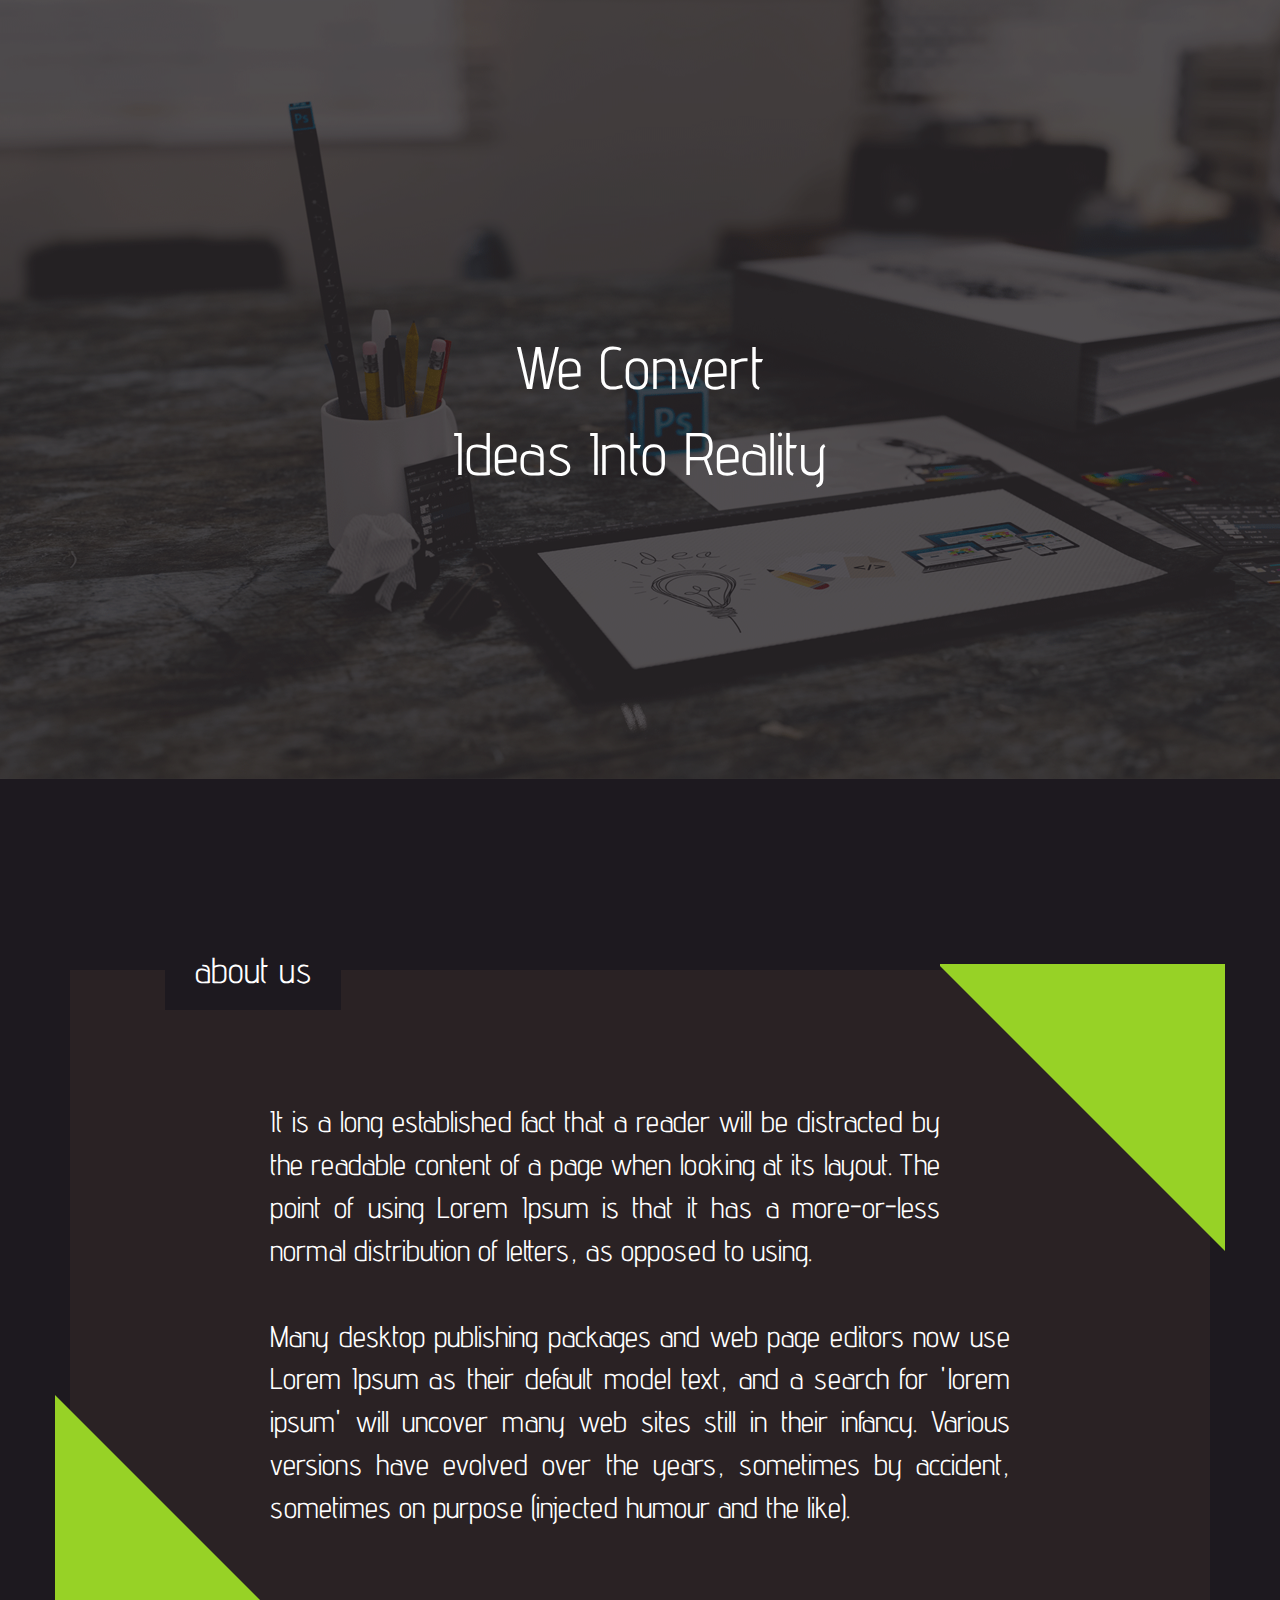
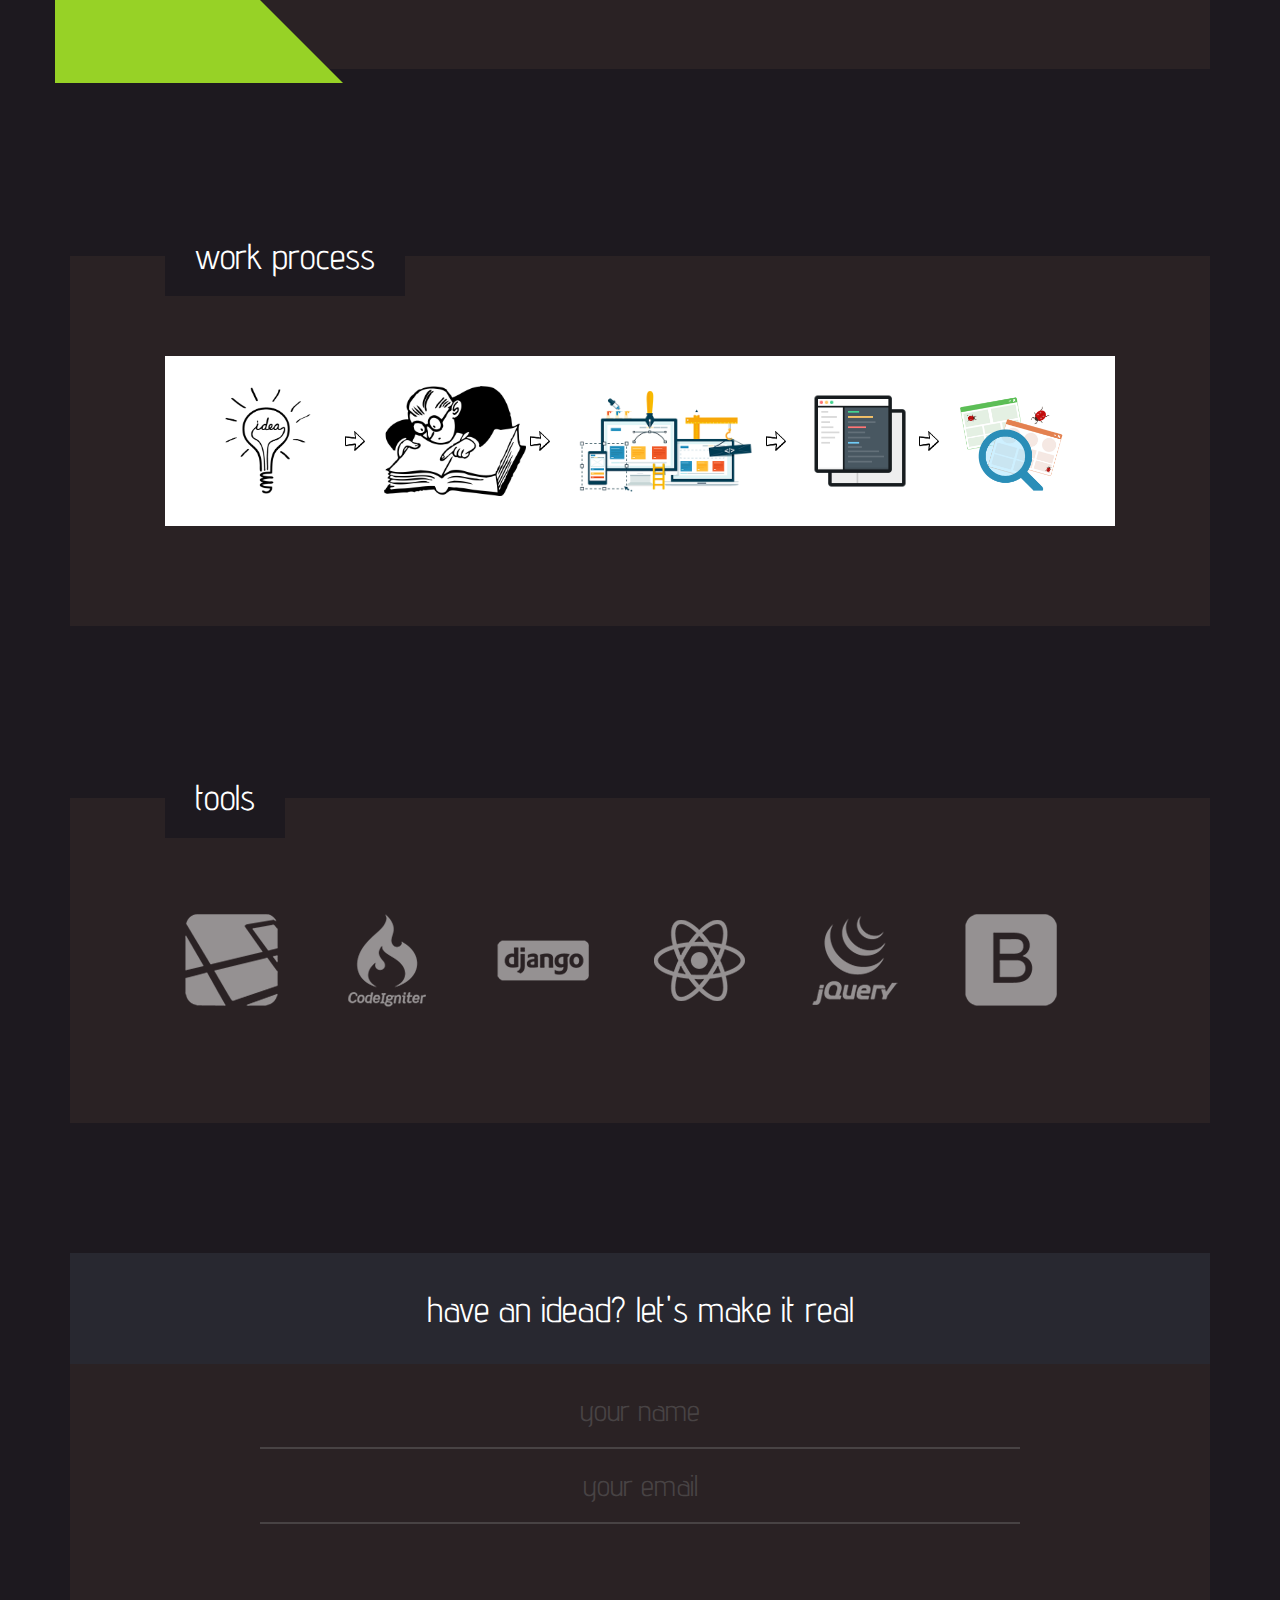
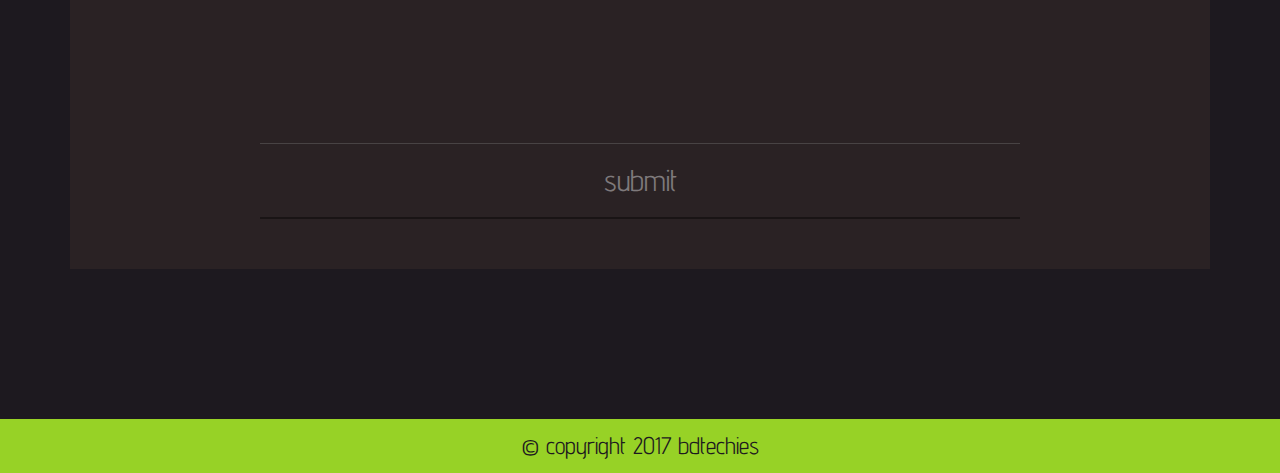
<file: index.html>
<html>
    <head>
        
  <meta charset="UTF-8">
        <title>
        </title>
        <link rel="stylesheet" href="https://necolas.github.io/normalize.css/6.0.0/normalize.css">
        <link rel="stylesheet" href="css/bootstrap.min.css">
         <link rel="stylesheet" href="css/style.css">
        <script
			  src="https://code.jquery.com/jquery-3.2.1.min.js" >
                   </script>
                   
    </head>
    <body>
        <div class="body">
            <div class="bdt-container">
                 <div class="body-section-01">
                     <div class="center">
                     <div class="text">
                        We Convert<br>Ideas Into Reality  
                     </div>
                     </div>     
                </div>
                
                <div class="body-section-02">
                    <div class="container">
                        <div class="sectn-ttl"> 
                            about us
                        </div>
                        <div class="grnupr">
                            <img src="images/grnupr.png" >
                        </div>
                        <div class="text">
                            It is a long established fact that a reader will be distracted by the readable content of a page when looking at its layout. The point of using Lorem Ipsum is that it has a more-or-less normal distribution of letters, as opposed to using.<br/><br/>

Many desktop publishing packages and web page editors now use Lorem Ipsum as their default model text, and a search for 'lorem ipsum' will uncover many web sites still in their infancy. Various versions have evolved over the years, sometimes by accident, sometimes on purpose (injected humour and the like).


                        </div>
                        <div class="grnlower">
                            <img src="images/grnlower.png" >
                        </div>
                    </div>    
                </div>
                
                <div class="body-section-03">
                    <div class="container">
                        <div class="sectn-ttl"> 
                            work process
                        </div>
                        <div class="process-container">
                            <div class="process-list">
                                <img src="images/02_resource_idea.png" class="img">
                                <img src="images/02_resource_arrow.png" class="arrow">
                                <img src="images/02_resource_research.png" class="img">
                                <img src="images/02_resource_arrow.png" class="arrow">
                                <img src="images/02_resource_webdesign.png" class="img">
                                <img src="images/02_resource_arrow.png" class="arrow">
                                <img src="images/02_resource_coding.png" class="img">
                                <img src="images/02_resource_arrow.png" class="arrow">
                                <img src="images/02_resource_testing.png" class="img">
                            </div>    
                        </div>    
                    </div>    
                </div>
                
                <div class="body-section-04">
                    <div class="container">
                        <div class="sectn-ttl"> 
                            tools
                        </div>
                        <div class="tools-container">
                            <img src="images/laravel.png">
                            <img src="images/CI.png">
                            <img src="images/d.png">
                            <img src="images/electron.png">
                            <img src="images/jquery.png">
                            <img src="images/bootstrap.png">
                        </div>
                    </div>
                </div>
                
                <div class="body-section-06">
                    <div class="container">
                        <div class=" bg-color-00">
                        
                           <div class="head-text">
                               have an idead? let's make it real
                            </div>
                            <div class="contact-form">
                                <div>
                                    <input type="text" name="name" placeholder="your name">
                                </div>
                                <div>
                                    <input type="text" name="email" placeholder="your email">
                                </div>
                                <textarea placeholder="say something about your idead">
                                </textarea>
                                <div>
                                    <input type="submit" name="email" placeholder="submit" value="submit">
                                </div> 
                            </div>    
                        
                        </div>
                        
                    </div>
                </div>    
                
                <div class="footer">
                     © copyright 2017 bdtechies   
                </div>    
            </div>
        </div>    
        
        
        
        
        
    </body>
</html>
</file>
<file: css/style.css>
@import url('https://fonts.googleapis.com/css?family=Advent+Pro');

div,h1,h2,h3
{
    font-family: 'Advent Pro', sans-serif;
}
body
{
    
}
.body-section-01
{
    background-image: url(../images/02_resource_bg.png);
    height: 779px;
    width: 100%;
}
.bdt-container
{
    max-width: 1400px;
    margin: auto;
    background-color: #1d191f;
    
}

.center
{
    text-align: center;
}
.body-section-01 .text
{
    display: inline-block;
    margin-top: 325px;
    font-size: 60px;
    color: white;
    text-align: center;
}
.body-section-02
{
    margin-top: 150px;
    
   
    
}
.body-section-02 .text
{
    font-size: 30px;
    color: white;
    text-align: justify;
    padding-left: 200px;
    padding-right: 200px;
    padding-top: 130px;
    padding-bottom: 140px;
    
    background-color: #2a2224;
}
.grnupr
{
    float: right;
    margin-right: -15px;
    margin-top: 35px;
}
.grnlower
{
    float: left;
        margin-top: -275px;
    margin-left: -21px;
}
.sectn-ttl
{
    font-size: 36px;
    color: white;
    padding: 15px 30px;
    background-color:#1d191f;
    margin-left: 95px;
    display: inline-block;
    margin-bottom: -40px;
}
.body-section-03 
{
    margin-top: 130px;
}
.body-section-04 
{
    margin-top: 130px;
}
.body-section-06 
{
    margin-top: 130px;
}
.body-section-03 .process-container
{
    background-color: #2a2224;
    padding-top: 100px;
    padding-bottom: 100px;

}
.process-container .process-list
{
    background-color: white;
    margin: 0 95px;
    padding: 30px;
    
}
.process-list .img
{
    display: inline-block;
    height: 110px;
}
.arrow
{
    width: 20px;
    height: 20px;
    margin-right: 15px;
}
.body-section-04 .tools-container
{
    background-color: #2a2224;
    padding:95px; 
}
.bg-color-00
{
     background-color: #2a2224;
}
.tools-container img
{
    opacity: .5;
    margin: auto;
    padding-right: 20px;
}
.body-section-06 .head-text
{
    background-color: #282830;
    text-align: center;
    padding: 30px;
    font-size: 36px;
    color: white;
}
.body-section-06 input , .body-section-06 textarea
{
    font-size: 30px;
    color: white;
    text-align: center;
    padding: 15px;
    background-color: #2a2224;
    border-left: none;
    border-right: none;
    border-top: none;
    width: 100%;
    opacity: .4;
}
.body-section-06 textarea
{
     height: 220px;
    resize: none;
}
.contact-form
{
    padding: 10px 190px;
    padding-bottom: 50px;
}
.footer
{
    background-color: #97d226;
    text-align: center;
    padding: 10px;
    margin-top: 150px;
    font-size: 24px;
    color: #1d191f;
}
</file>
